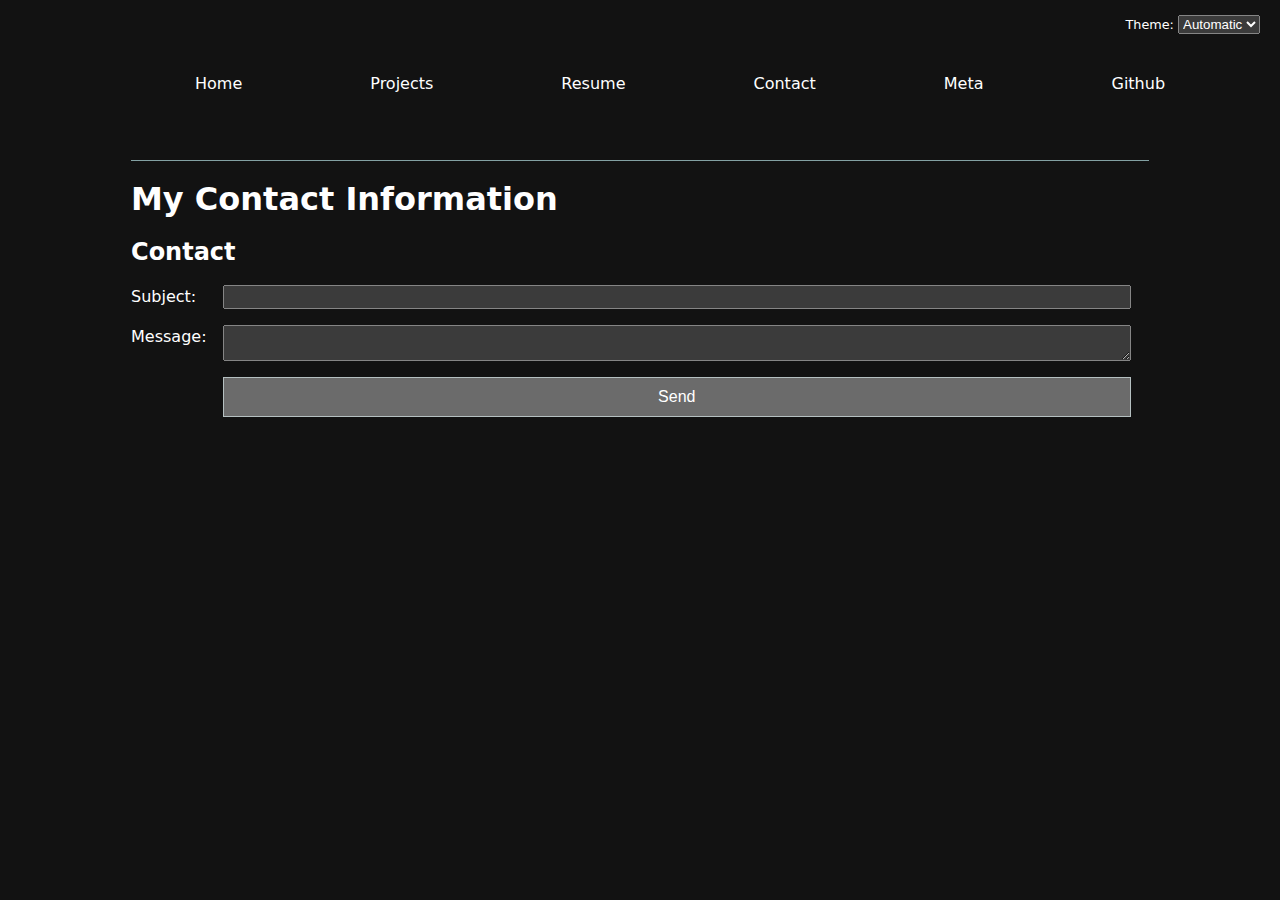
<file: contact/index.html>
<!DOCTYPE html>
<html lang="en">
<head>
    <meta charset="UTF-8">
    <meta name="viewport" content="width=device-width, initial-scale=1.0">
    <title>Contact</title>
    <link rel="stylesheet" href="../style.css">
    <script type="module" src="../global.js"></script>
</head>
<body style="--color-accent: oklch(65% 50% 0)">
    <h1>My Contact Information</h1>
    <h2>Contact</h2>
    <form id = "contact-form" action = "mailto:li20040705@gmail.com">
        <label>Subject:</label>
        <input name="subject">
        <label>Message:</label>
        <textarea name="body"></textarea>
        <button>Send</button>
    </form>
</body>
</html>
</file>
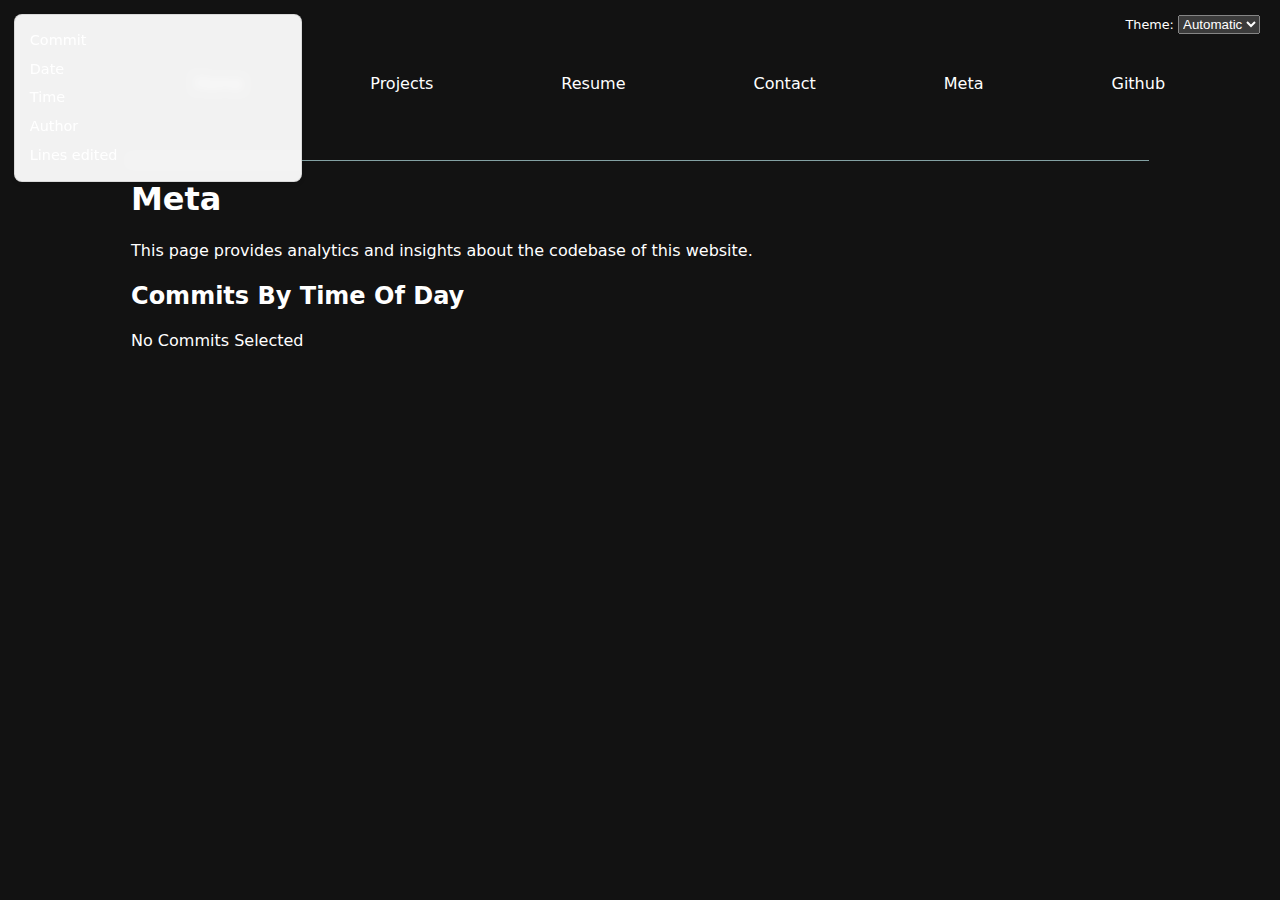
<file: meta/index.html>
<!DOCTYPE html>
<html lang="en">
<head>
    <meta charset="UTF-8">
    <meta name="viewport" content="width=device-width, initial-scale=1.0">
    <title>Meta</title>
    <link rel="stylesheet" href="../style.css">
    <script type="module" src="../global.js"></script>
    <script src="https://d3js.org/d3.v7.min.js"></script>
    <script type="module" src="main.js"></script>
</head>
<body>   
    <h1>Meta</h1>
    <p>This page provides analytics and insights about the codebase of this website.</p>
    
    <div id="stats"></div>
    
    <h2>Commits By Time Of Day</h2>
    <div id="chart"></div>

    <dl id="commit-tooltip" class="info tooltip">
        <dt>Commit</dt>
        <dd>
            <a href="" id="commit-link" target="_blank"></a>
        </dd>
        <dt>Date</dt>
        <dd id="commit-date"></dd>
        <dt>Time</dt>
        <dd id="commit-time"></dd>
        <dt>Author</dt>
        <dd id="commit-author"></dd>
        <dt>Lines edited</dt>
        <dd id="commit-lines"></dd>
    </dl>

    <p id="selection-count">No Commits Selected</p>
    <dl id="language-breakdown" class="stats"></dl>

</body>
</html>
</file>
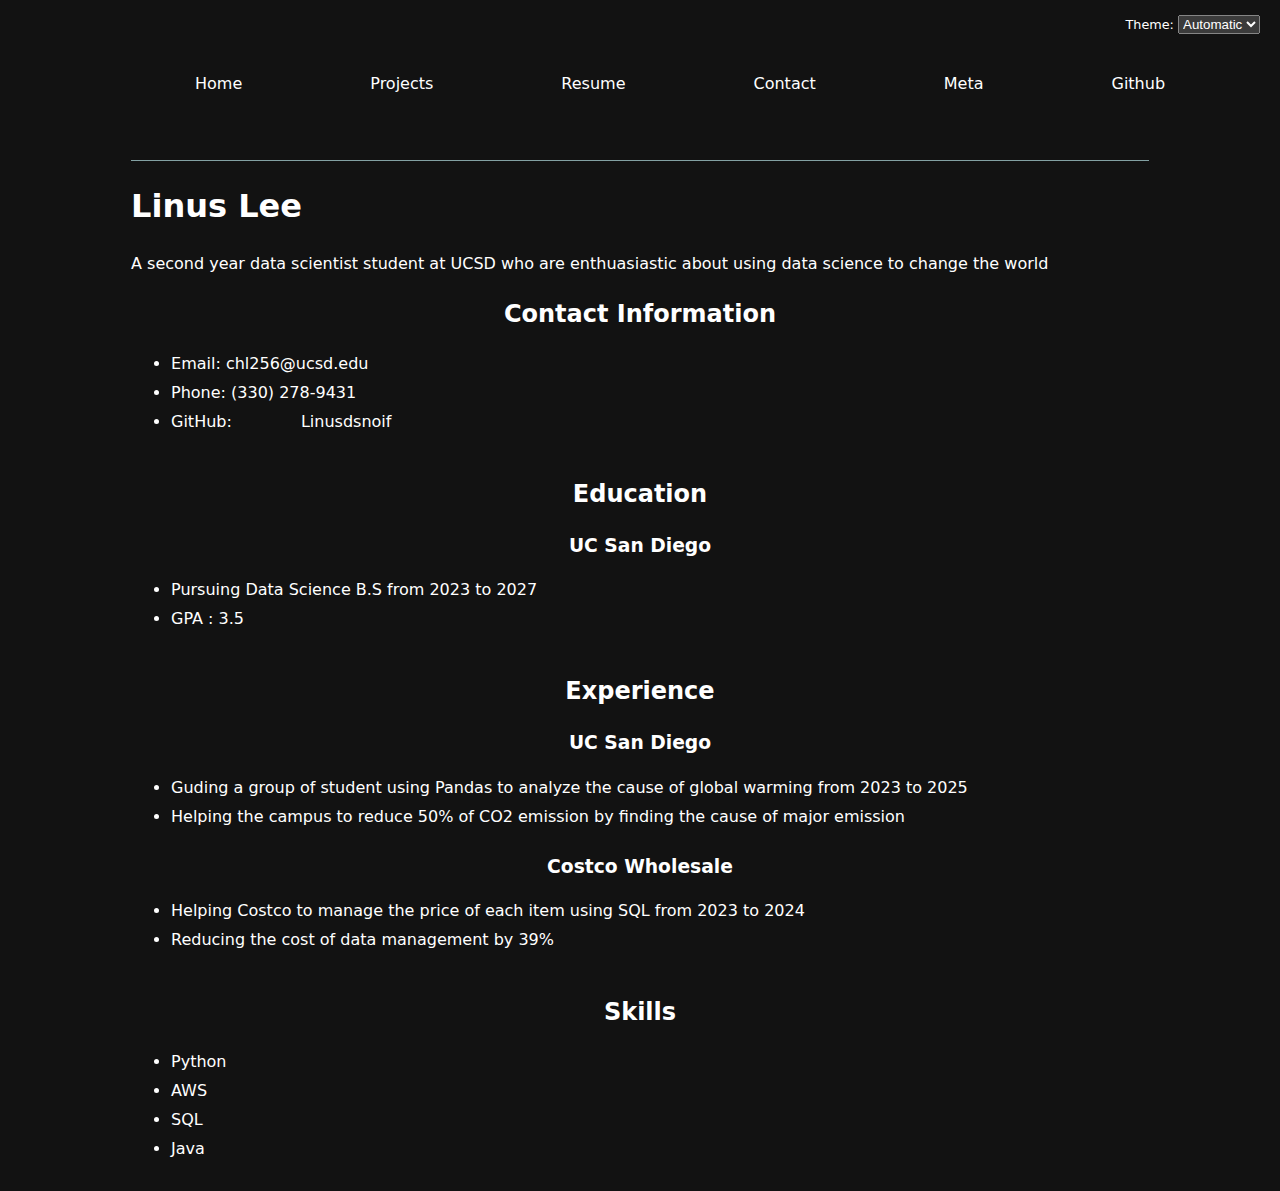
<file: resume/index.html>
<!DOCTYPE html>
<html lang="en">
<head>
    <meta charset="UTF-8">
    <meta name="viewport" content="width=device-width, initial-scale=1.0">
    <title>My Resume</title>
    <link rel="stylesheet" href="resume.css">
    <script type="module" src="../global.js"></script>
</head>
<body style="--color-accent: oklch(65% 50% 0)">

    <h1>Linus Lee</h1>
    <p>A second year data scientist student at UCSD who are enthuasiastic about using data science to change the world</p>

    <section class="contact">
        <header>
            <h2>Contact Information</h2>
            <ul>
                <li>Email: chl256@ucsd.edu</li>
                <li>Phone: (330) 278-9431</li>
                <li>GitHub: <a href="https://github.com/Linusdsnoif" target="_blank">Linusdsnoif</a></li>
            </ul>
        </header>
    </section>
    
    <section class="education">
        <header>
        <h2>Education</h2>
            <h3>UC San Diego</h3>
            <ul>
                <li>Pursuing Data Science B.S from <time>2023</time> to <time>2027</time></li>
                <li>GPA : 3.5</li>
            </ul>   
        </header>      
    </section>


    <article class="Experience">
        <header>
            <h2>Experience</h2>
            <h3>UC San Diego</h3>
            <ul>
                <li>Guding a group of student using Pandas to analyze the cause of global warming from <time>2023</time> to <time>2025</time></li>
                <li>Helping the campus to reduce 50% of CO2 emission by finding the cause of major emission</li>
            </ul>  

            <h3>Costco Wholesale</h3>
            <ul>
                <li>Helping Costco to manage the price of each item using SQL from <time>2023</time> to <time>2024</time></li>
                <li>Reducing the cost of data management by 39%</li>
            </ul>  
        </header>
     </article>   

     <article class="Skills">
        <header>
        <h2>Skills</h2>
            <ul>
                <li>Python</li> 
                <li>AWS</li>
                <li>SQL</li> 
                <li>Java</li>
            </ul>  
        </header>
     </article>   
</body>
</html>
</file>
<file: style.css>
:root {
  color-scheme: dark;
}

body {
    font: 100%/1.5 system-ui;
    max-width: 100ch;
    margin-inline: max(1em, (100% - 100ch) / 2);
    
    
    ul li{
      display: contents;
   }

    nav {
      --border-color: oklch(80% 10% 200 / 80%);
      border-bottom-color: var(--border-color);
      display : flex;
      margin-bottom: 10px;
      border-bottom-width : 1px;
      border-bottom-style : solid;
    }
    a {
      flex: 1;
      text-decoration: none;
      color: inherit;
      text-align: center;
      padding: 4em;
    }
    
    
    a:hover {
      border-bottom-width : 10px;
      border-bottom-style : solid;
      border-bottom-color: var(--color-accent);
      accent-color : var(--color-accent);
      padding-bottom : 10px;
      background-color: oklch(from var(--color-accent) 95% 5% h)
    }

    a.current {
      border-bottom-width : 10px;
      border-bottom-style : solid;
      border-bottom-color: var(--border-color);
      padding-bottom : 10px;
    }

    form {
      display: grid; 
      grid-template-columns: auto 1fr; 
      gap: 1em;
      max-width: 1000px; 
      margin: 0
    }

    label {
      grid-column: 1; 
    }

    button {
      grid-column: 2; 
      width: 100%;
      padding: 10px;
      border: 1px solid oklch(80% 3% 200);
      font-size: 16px;
      box-sizing: border-box;
    }
    
    .projects {
      display: grid;
      grid-template-columns: repeat(auto-fill, minmax(15em, 1fr));
      gap: 1em;
    }

    .projects article {
      display: grid;
      grid-template-rows: subgrid;
      grid-row: span 3;
      gap: 1em;
      

    }

    .projects h2 {
      margin: 0;
    }

    .projects h2 p{
      font-weight: normal;
    }

    h1, h2, h3, h4, h5, h6 {
      line-height: 1.1; 
    }

    nav {
      display : flex;
      margin-bottom: 10px;
      border-bottom-width : 1px;
      border-bottom-style : solid;
      border-bottom-color: var(--border-color);
    }

    a[name="nav"] {
      flex: 1;
      text-decoration: none;
      color: inherit;
      text-align: center;
      padding: 4em;
    }
    
    
    a:hover {
      border-bottom-width : 10px;
      border-bottom-style : solid;
      border-bottom-color: var(--color-accent);
      accent-color : var(--color-accent);
      padding-bottom : 10px;
      background-color: color-mix(in oklch, var(--color-accent), canvas 85%);
    }

    a.current {
      border-bottom-width : 10px;
      border-bottom-style : solid;
      border-bottom-color: var(--border-color);
      padding-bottom : 10px;
    }

    .resume header {
        text-align: left;
        padding-bottom: 1px;
    }

    .resume li {
      display: contents;
      text-align: left;
      padding-bottom: 5px;
      list-style: disc;
    }

    label[class="color-scheme"] {
      position: absolute; 
      font-size: 80%;
      top: 10px;
      right: 10px; 
      padding: 5px 10px;
      border-radius: 1px;
    }
    .projects p[name="year"] {
      font-size: 70%;
      font-variant-numeric: oldstyle-nums;
    }

    #projects-pie-plot {
      max-width: 20em;
      margin-block: 2em;
    
      overflow: visible;
    }

    .legend {
      flex: 1;
      display: grid;
      grid-template-columns: repeat(auto-fill, minmax(9em, 1fr));
      gap: 1em;
      padding: 1em;
      border: 1px solid currentColor;
      list-style: none;
    }
    
    .legend-item {
      display: flex;
      align-items: start;
      gap: 1em;
    }
    
    .swatch {
      display: inline-block;
      width: 1em;
      height: 1em;
      background-color: var(--color);
      border-radius: 50%;
      align-items: center;
    }
    
    .charts {
      display: flex;
      align-items: start;
      gap: 2em;
      margin: 2em 0;
    }
    
    .searchBar {
      display: block;
      width: 100%;
      max-width: 80em;
      padding: 0.5em;
      margin: 1em 0;
      font: inherit;
      border: 1px solid currentColor;
      border-radius: 0.25em;
    }
    
    &:has(path:hover) {
      path:not(:hover) {
        opacity: 0.5;
      }
    }

    path {
      transition: 300ms;
    }

    .selected {
      --color: oklch(60% 45% 0) !important;
    
      &:is(path) {
        fill: var(--color);
      }
    }

    .stats {
      display: grid;
      grid-template-columns: repeat(auto-fill, minmax(9em, 1fr));
      gap: 1em;
      margin: 2em 0;
    }
    
    .stats dt {
      color: #463c3c;
      font-size: 0.75em;
      text-transform: uppercase;
      letter-spacing: 0.1em;
      font-weight: bold;
      text-align: left;
    }
    
    .stats dt, dd {
      display: block;
      text-align: left;
    }
    
    .stats dd {
      grid-row: 2;
      font-size: 1.05rem; /* Larger font for stats */
      font-weight: bold;
      text-align: left;
      margin: 0; /* Remove default margin */
    }
    

    .stats dl {
      display: contents;
    }
    
    .gridlines line {
      stroke: #ddd;
      stroke-opacity: 0.3;
    }

    .tooltip {
      position: fixed;
      top: 1em;
      left: 1em;
      background-color: rgba(255, 255, 255, 0.95);
      box-shadow: 0 2px 4px rgba(0, 0, 0, 0.1);
      border: 1px solid rgba(0, 0, 0, 0.1);
      border-radius: 8px;
      backdrop-filter: blur(4px);
      font-size: 0.9em;
      z-index: 1000;
      pointer-events: none;
    }
    
    circle {
      transition: 200ms;
      transform-origin: center;
      transform-box: fill-box;
    }

    circle:hover {
      transform: scale(1.5);
    }
    
    circle.selected {
      fill: #ff6b6b;
    }

    .gridlines path{
      display: none;
    }
    
    dl.info {
      display: grid;
      grid-template-columns: auto 1fr;
      gap: 0.5em 1em;
      margin: 0;
      padding: 1em;
      transition-duration: 500ms;
      transition-property: opacity, visibility;
    }
    
    dl.info[hidden]:not(:hover, :focus-within) {
      opacity: 0;
      visibility: hidden;
    }
    
    @keyframes marching-ants {
      to {
        stroke-dashoffset: -8; /* 5 + 3 */
      }
    }
    
    .selection {
      fill-opacity: 0.1;
      stroke: black;
      stroke-opacity: 0.7;
      stroke-dasharray: 5 3;
      animation: marching-ants 2s linear infinite;
    }

  }
</file>
<file: resume/resume.css>
:root {
    color-scheme: dark;
  }
  
  body {
      font: 100%/1.5 system-ui;
      max-width: 100ch;
      margin-inline: max(1em, (100% - 100ch) / 2);
      
      


      a {
        flex: 1;
        text-decoration: none;
        color: inherit;
        text-align: center;
        padding: 4em;
      }
      
      nav {
        display : flex;
        margin-bottom: 10px;
        border-bottom-width : 1px;
        border-bottom-style : solid;
        --border-color: oklch(80% 10% 200 / 80%);
        border-bottom-color: var(--border-color);
      }
  
      a[name="nav"] {
        flex: 1;
        text-decoration: none;
        color: inherit;
        text-align: center;
        padding: 4em;
      }
      
      
      a:hover {
        border-bottom-width : 10px;
        border-bottom-style : solid;
        border-bottom-color: var(--color-accent);
        accent-color : var(--color-accent);
        padding-bottom : 10px;
        background-color: color-mix(in oklch, var(--color-accent), canvas 85%);
      }
  
      a.current {
        border-bottom-width : 10px;
        border-bottom-style : solid;
        border-bottom-color: var(--border-color);
        padding-bottom : 10px;
      }
  
      header {
        text-align: center;
        padding-bottom: 1px;
    }

    li {
        text-align: left;
        padding-bottom: 5px;
    }
  
      label[class="color-scheme"] {
        position: absolute; 
        font-size: 80%;
        top: 10px;
        right: 10px; 
        padding: 5px 10px;
        border-radius: 1px;
      }
    }
</file>
